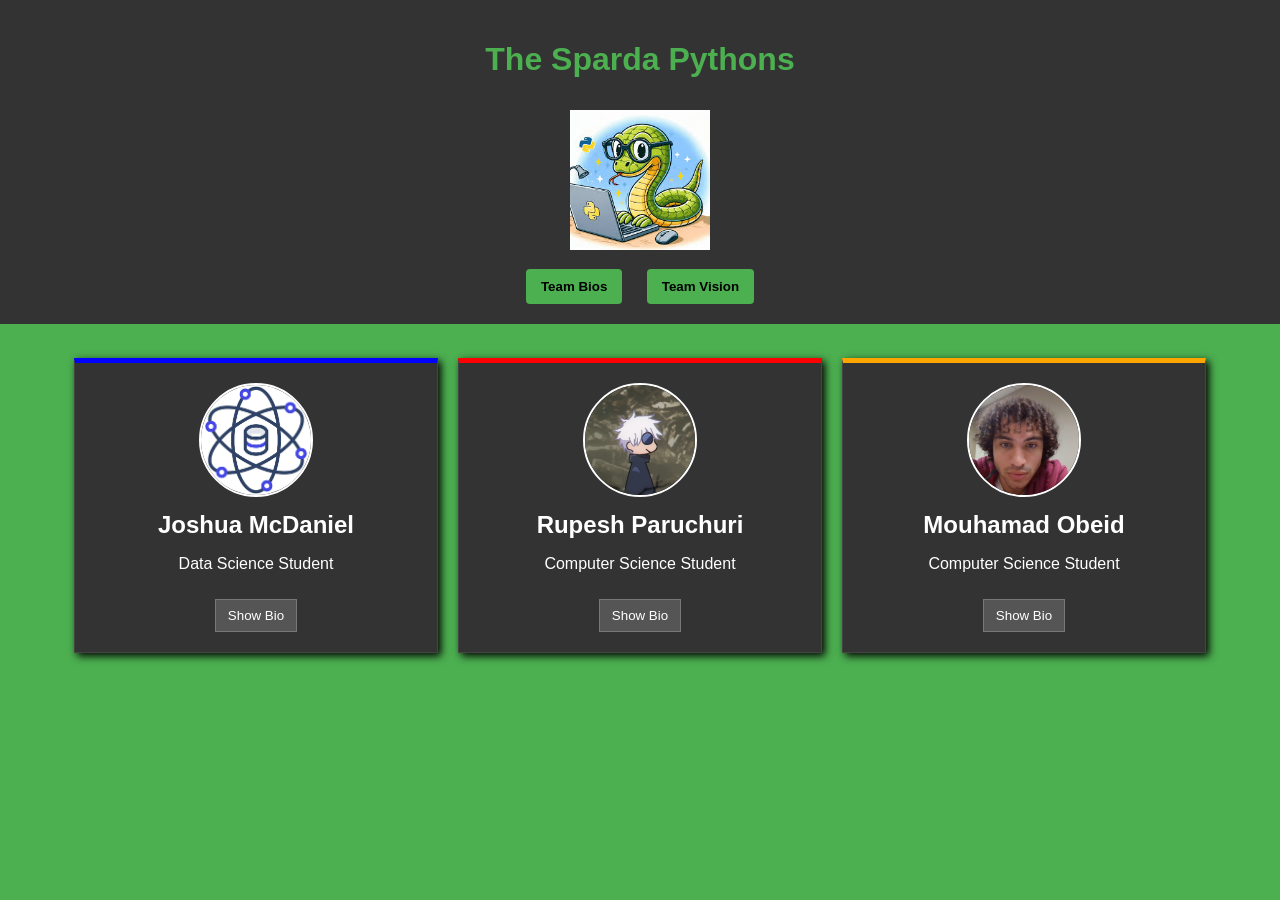
<file: group_bio_template/index.html>
<!DOCTYPE html>
<html lang="en">
<head>
    <meta charset="UTF-8">
    <meta name="viewport" content="width=device-width, initial-scale=1.0">
    <title>Team Bio</title>
    <link rel="stylesheet" href="styles.css">
</head>
<body>

<header>
    <h1>The Sparda Pythons</h1>
    <img src="img/josh_logo.png" alt="Team Logo" class="team-logo">

    <nav>
        <button onclick="showSection('bios')">Team Bios</button>
        <button onclick="showSection('vision')">Team Vision</button>
    </nav>
</header>

<div id="bios" class="container">

    <div class="card joshua-bio">
        <img src="img/josh_profile_pic.png" alt="Joshua" class="avatar">
        <h2>Joshua McDaniel</h2>
        <p>Data Science Student</p>
        <button onclick="toggleBio('bio1')">Show Bio</button>
        <div id="bio1" class="bio">
            <p>I am a Computer Science student at UNC Charlotte with a concentration in Data Science. I enjoy working out, playing basketball, hiking, and watching shows like Invincible.</p>
            <div class="moodboard">
                <p><strong>My Inspirations:</strong> GitHub</p>
                <a href="https://github.com" target="_blank">
                    <img src="img/github_logo.png" alt="GitHub" class="mood-icon">
                </a>
            </div>
        </div>
    </div>

    <div class="card rupesh-bio">
        <img src="img/rupesh_avatar.png" alt="Rupesh" class="avatar">
        <h2>Rupesh Paruchuri</h2>
        <p>Computer Science Student</p>
        <button onclick="toggleBio('bio2')">Show Bio</button>
        <div id="bio2" class="bio">
            <p>I am a computer science student at UNC Charlotte with a concentration in cybersecurity. I like working out, going rock climbing, and watching sci-fi shows in my downtime!</p>
            <div class="moodboard">
                <p><strong>My Inspirations:</strong> GitHub and FastAPI</p>
                <a href="https://github.com/RupeshParuchuri" target="_blank">
                    <img src="img/github_logo.png" alt="GitHub" class="mood-icon">
                </a>
                <a href="https://fastapi.tiangolo.com/" target="_blank">
                    <img src="img/fastapi_logo.png" alt="FastAPI" class="mood-icon">
                </a>
            </div>
        </div>
    </div>

    <div class="card mouhamad-bio">
        <img src="img/pic.jpg" alt="Mouhamad" class="avatar">
        <h2>Mouhamad Obeid</h2>
        <p>Computer Science Student</p>
        <button onclick="toggleBio('bio3', this)">Show Bio</button>
        <div id="bio3" class="bio">
            <p>I am a Computer Science student at UNC Charlotte with interests in cybersecurity, anime, and playing soccer. I enjoy watching shows, playing soccer, and eating meat!</p>
            <div class="moodboard">
                <p><strong>My Inspirations:</strong> GitHub</p>
                <a href="https://github.com" target="_blank">
                    <img src="img/github_logo.png" alt="GitHub" class="mood-icon">
                </a>
            </div>
        </div>
    </div>

</div> <div id="vision" class="container" style="display: none;">
    <div class="vision-content">
        <h2>Our Mission Statement</h2>
        <p>We strive to create a collaborative, inclusive, and innovative environment where team members feel empowered to push boundaries and achieve excellence in their craft. Our mission is to deliver high-quality solutions that meet and exceed our clients' expectations.</p>

        <h2>Team Rules</h2>
        <ul class="team-rules">
            <li>Communicate any concerns or questions in the Discord chat.</li>
            <li>Meet twice a week to collaborate on group assignments and the final project.</li>
            <li>Never push broken code directly to the main branch.</li>
        </ul>
    </div>
</div>

<script src="script.js"></script>
</body>
</html>
</file>
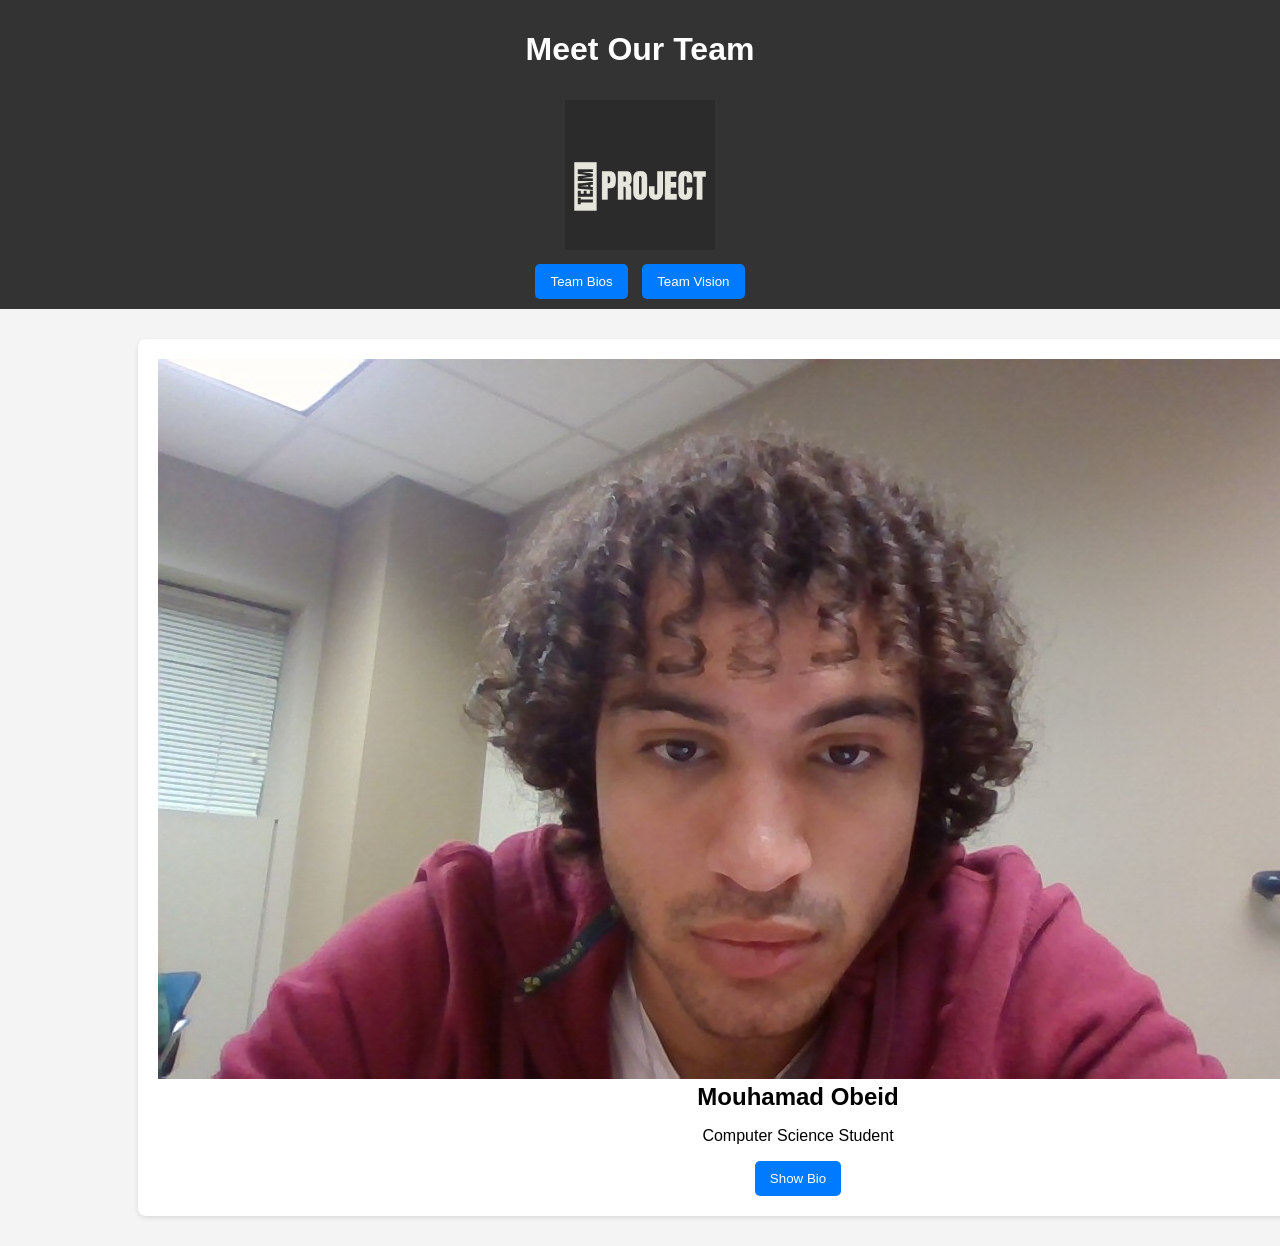
<file: The-Sparda-Pythons-Webpage-main/group_bio_template/index.html>
<!DOCTYPE html>
<html lang="en">
<head>
    <meta charset="UTF-8">
    <meta name="viewport" content="width=device-width, initial-scale=1.0">
    <title>Team Bio</title>
    <link rel="stylesheet" href="styles.css"> <!-- Link to external CSS file -->
</head>
<body>

<header>
    <h1>Meet Our Team</h1>
    <!-- Example team logo -->
    <img src="img/team-logo.png" alt="Team Logo" class="team-logo">

    <!-- Navigation menu to switch between sections -->
    <nav>
        <button onclick="showSection('bios')">Team Bios</button>
        <button onclick="showSection('vision')">Team Vision</button>
    </nav>
</header>

<!-- Team bios section (default section) -->
<div id="bios" class="container">
    <!-- Each card represents an individual team member -->
    <div class="card">
        <img src="img/pic.jpg" alt="Mouhamad's Picture">
    <h2>Mouhamad Obeid</h2>
    <p>Computer Science Student</p>
    <button onclick="toggleBio('bio1')">Show Bio</button>
    <p id="bio1" class="bio">
        I am a Computer Science student at UNC Charlotte with interests in cybersecurity,
        anime, and playing soccer. I enjoy watching shows, playing soccer, and eating meat!
    </p>
</div>
</div>

<!-- Team vision/mission statement section (hidden by default) -->
<div id="vision" class="container" style="display: none;">
    <h2>Our Mission Statement</h2>
    <p>We strive to create a collaborative, inclusive, and innovative environment where team members feel empowered to push boundaries and achieve excellence in their craft. Our mission is to deliver high-quality solutions that meet and exceed our clients' expectations.</p>
</div>

<script src="script.js"></script> <!-- Link to external JavaScript file -->

</body>
</html>
</file>
<file: group_bio_template/styles.css>
body {
    font-family: Arial, sans-serif;
    background-color: #4CAF50;
    color: white;
    margin: 0;
    padding: 0;
}

header {
    background-color: #333;
    color: #4CAF50;
    padding: 20px 0;
    text-align: center;
    border-bottom: 4px solid #4CAF50;
}

.team-logo {
    width: 140px;
    margin-top: 10px;
}

header nav {
    margin-top: 15px;
}

header nav button {
    background-color: #4CAF50;
    color: black;
    border: none;
    font-weight: bold;
    padding: 10px 15px;
    border-radius: 4px;
    cursor: pointer;
    margin: 0 10px;
}

header nav button:hover {
    background-color: white;
}

.container {
    width: 90%;
    margin: 30px auto;
    display: flex;
    justify-content: space-around;
}

.card {
    background-color: #333;
    border: 1px solid #444;
    padding: 20px;
    width: 28%;
    text-align: center;
    box-shadow: 3px 3px 8px black;
}

.avatar {
    width: 110px;
    height: 110px;
    border-radius: 50%;
    border: 2px solid white;
    object-fit: cover;
    margin-bottom: 10px;
}

.joshua-bio { border-top: 5px solid blue; }
.rupesh-bio { border-top: 5px solid red; }
.mouhamad-bio { border-top: 5px solid orange; }

h2 {
    margin: 0 0 5px;
}

.bio {
    display: none;
    margin-top: 15px;
    color: #ccc;
    line-height: 1.4;
}

.moodboard {
    margin-top: 15px;
    border-top: 1px dashed #666;
    padding-top: 10px;
}

.mood-icon {
    width: 40px;
    height: 40px;
    margin: 5px;
}

.card button {
    background-color: #555;
    color: white;
    border: 1px solid #777;
    padding: 8px 12px;
    cursor: pointer;
    margin-top: 10px;
}

.card button:hover {
    background-color: #777;
}

.vision-content {
    background-color: #333;
    padding: 30px;
    width: 75%;
    margin: 0 auto;
    border-left: 5px solid #4CAF50;
}

.vision-content h2 {
    color: #4CAF50;
}

.team-rules {
    text-align: left;
    line-height: 1.6;
}
</file>
<file: The-Sparda-Pythons-Webpage-main/group_bio_template/styles.css>
/* General page styling */
body {
    font-family: Arial, sans-serif;
    background-color: #f4f4f4;
    margin: 0;
    padding: 0;
}

/* Header section styling */
header {
    background: #333;
    color: #fff;
    padding: 10px 0;
    text-align: center;
}

/* Styling for team logo image */
.team-logo {
    width: 150px; /* Adjust the size as needed */
    margin-top: 10px;
}

/* Menu button styling */
header nav {
    margin-top: 10px;
}

header nav button {
    background: #007BFF;
    color: white;
    border: none;
    padding: 10px 15px;
    border-radius: 5px;
    cursor: pointer;
    margin: 0 5px;
}

header nav button:hover {
    background: #0056b3;
}

/* Flex container for team bios and vision sections */
.container {
    width: 80%;
    margin: 20px auto;
    display: flex;
    flex-wrap: wrap;
    justify-content: space-between;
}

/* Card styling for individual team bios */
.card {
    background: white;
    border-radius: 8px;
    box-shadow: 0 2px 5px rgba(0, 0, 0, 0.1);
    margin: 10px;
    padding: 20px;
    flex: 1 1 calc(30% - 40px);
    text-align: center;
    transition: transform 0.2s;
}

.card:hover {
    transform: scale(1.05);
}

h2 {
    margin: 0 0 10px;
}

/* Initially hide bio details */
.bio {
    display: none;
    margin-top: 10px;
    color: #555;
}

/* Button styling */
button {
    background: #007BFF;
    color: white;
    border: none;
    padding: 10px 15px;
    border-radius: 5px;
    cursor: pointer;
}

button:hover {
    background: #0056b3;
}
</file>
